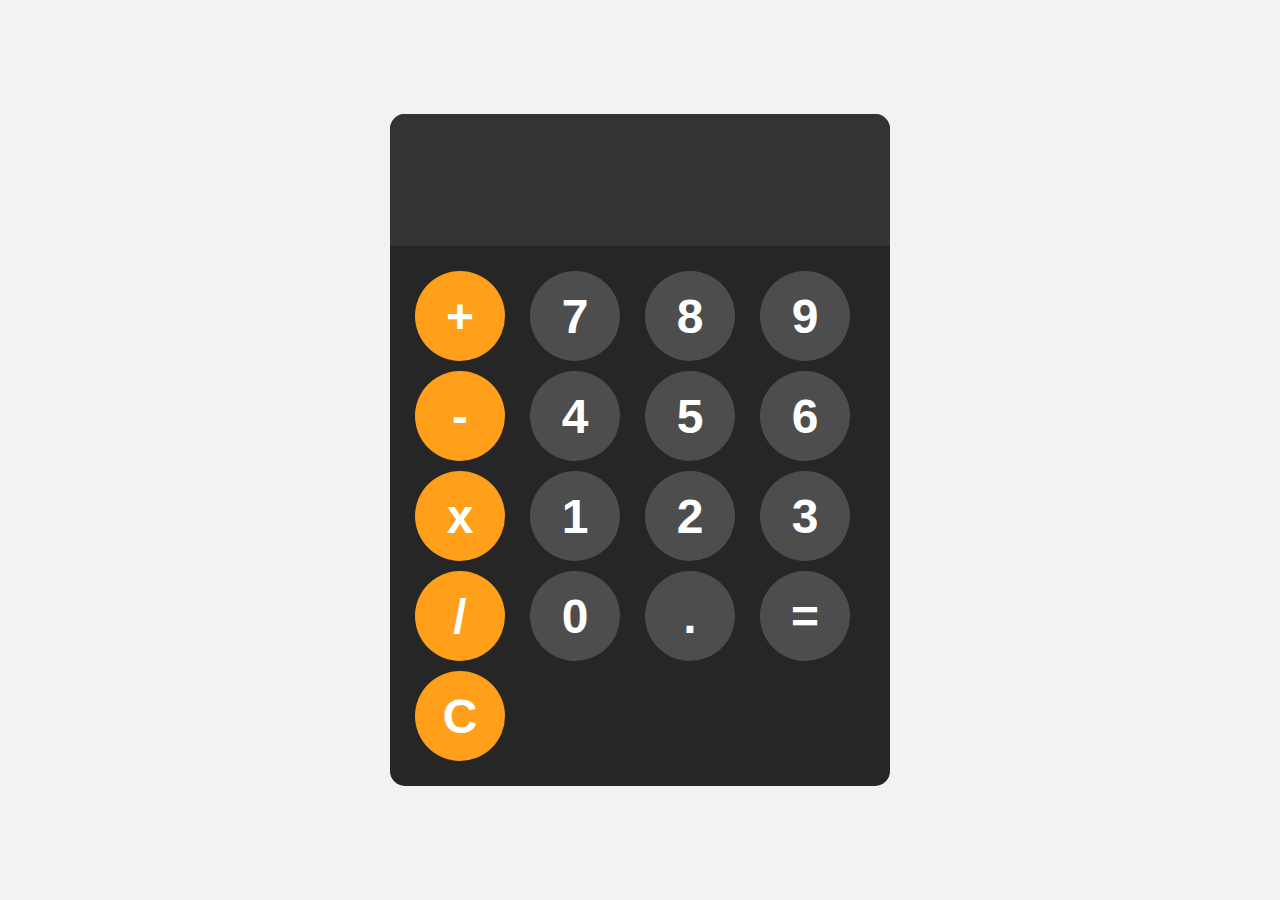
<file: index.html>
<!DOCTYPE html>
<html lang="en">
<head>
    <meta charset="UTF-8">
    <meta name="viewport" content="width=device-width, initial-scale=1.0">
    <title>Document</title>
    <link rel="stylesheet" href="style.css">
</head>
<body>
    <div id="calculator">
        <input id="display" readonly>
        <div id="keys">
            <button onclick="appendToDisplay('+')" class="operator-btn">+</button>
            <button onclick="appendToDisplay('7')">7</button>
            <button onclick="appendToDisplay('8')">8</button>
            <button onclick="appendToDisplay('9')">9</button>
            <button onclick="appendToDisplay('-')" class="operator-btn">-</button>
            <button onclick="appendToDisplay('4')">4</button>
            <button onclick="appendToDisplay('5')">5</button>
            <button onclick="appendToDisplay('6')">6</button>
            <button onclick="appendToDisplay('*')" class="operator-btn">x</button>
            <button onclick="appendToDisplay('1')">1</button>
            <button onclick="appendToDisplay('2')">2</button>
            <button onclick="appendToDisplay('3')">3</button>
            <button onclick="appendToDisplay('/')" class="operator-btn">/</button>
            <button onclick="appendToDisplay('0')">0</button>
            <button onclick="appendToDisplay('.')">.</button>
            <button onclick="calculate()">=</button>
            <button onclick="clearDisplay()" class="operator-btn">C</button>
        </div>
    </div>


    <script src="script.js"></script>
</body>
</html>
</file>
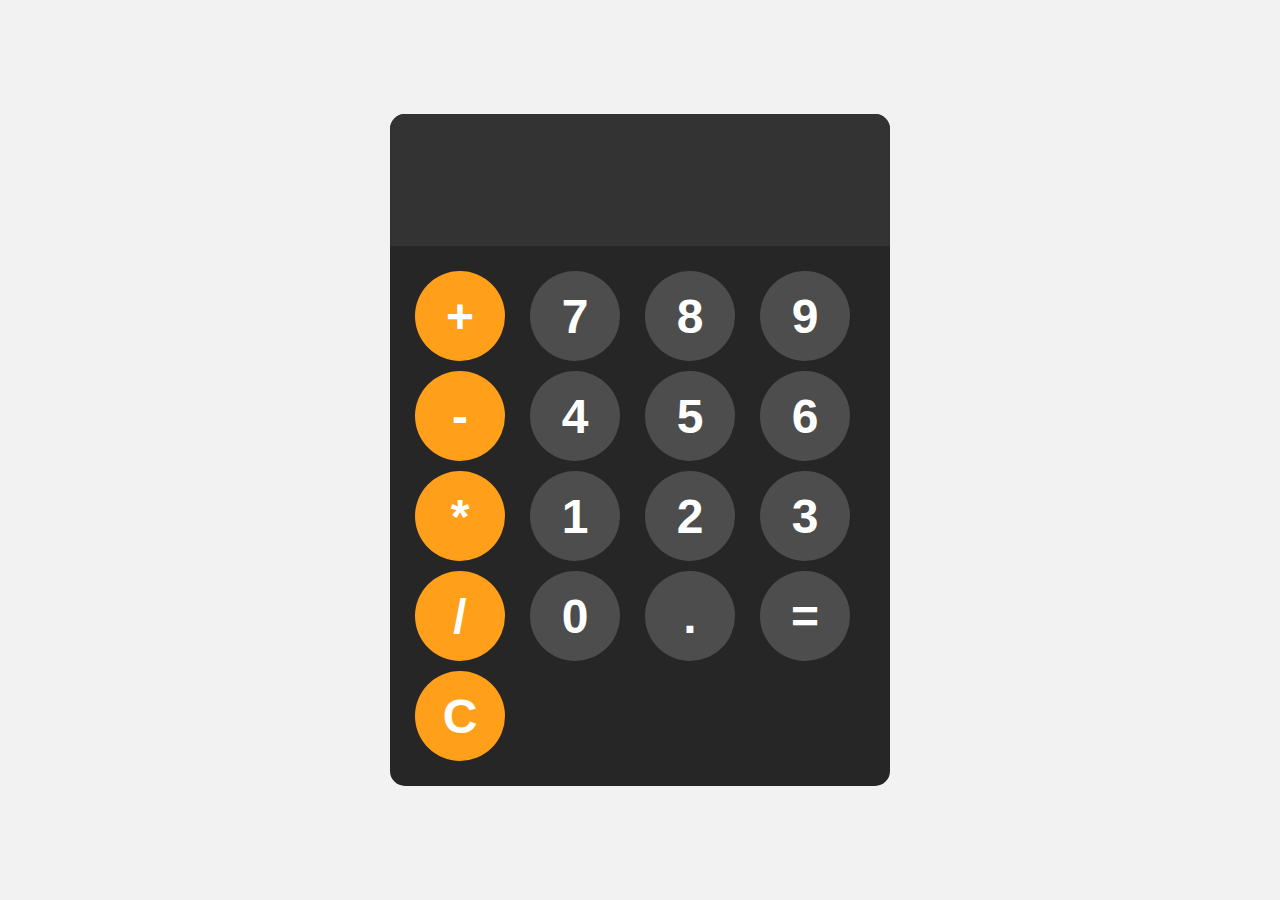
<file: inde.html>
<!DOCTYPE html>
<html lang="en">
<head>
    <meta charset="UTF-8">
    <meta name="viewport" content="width=device-width, initial-scale=1.0">
    <title>Document</title>
    <link rel="stylesheet" href="style.css">
</head>
<body>
    <div id="calculator">
        <input id="display" readonly>
        <div id="keys">
            <button onclick="appendToDisplay('+')" class="operator-btn">+</button>
            <button onclick="appendToDisplay('7')">7</button>
            <button onclick="appendToDisplay('8')">8</button>
            <button onclick="appendToDisplay('9')">9</button>
            <button onclick="appendToDisplay('-')" class="operator-btn">-</button>
            <button onclick="appendToDisplay('4')">4</button>
            <button onclick="appendToDisplay('5')">5</button>
            <button onclick="appendToDisplay('6')">6</button>
            <button onclick="appendToDisplay('*')" class="operator-btn">*</button>
            <button onclick="appendToDisplay('1')">1</button>
            <button onclick="appendToDisplay('2')">2</button>
            <button onclick="appendToDisplay('3')">3</button>
            <button onclick="appendToDisplay('/')" class="operator-btn">/</button>
            <button onclick="appendToDisplay('0')">0</button>
            <button onclick="appendToDisplay('.')">.</button>
            <button onclick="calculate()">=</button>
            <button onclick="clearDisplay()" class="operator-btn">C</button>
        </div>
    </div>


    <script src="script.js"></script>
</body>
</html>
</file>
<file: style.css>
body{
    margin: 0;
    display: flex;
    justify-content: center;
    align-items: center;
    height: 100vh;
    background-color: hsl(0, 0%, 95%);
}

#calculator{
    font-family: Arial, Helvetica, sans-serif;
    background-color: hsl(0, 0%, 15%);
    border-radius: 15px;
    max-width: 500px;
    overflow: hidden;
}

#display{
    width: 100%;
    padding: 20px;
    font-size: 5rem;
    text-align: left;
    border: none;
    background-color: hsl(0, 0%, 20%);
    color: white;
}

#keys{
    display: grid;
    grid-template-columns: repeat(4, 1fr);
    gap: 10px;
    padding: 25px;
}

button{
    width: 90px;
    height: 90px;
    border-radius: 50%;
    border: none;
    background-color: hsl(0, 0%, 30%);
    color: white;
    font-size: 3rem;
    font-weight: bold;
    cursor: pointer;
}

button:hover{
    background-color: hsl(0, 0%, 40%);
}
button:active{
    background-color: hsl(0, 0%, 50%);
}

.operator-btn{
    background-color: hsl(35, 100%, 55%);
}
.operator-btn:hover{
    background-color: hsl(35, 100%, 65%);
}
.operator-btn:active{
    background-color: hsl(35, 100%, 75%);
}
</file>
